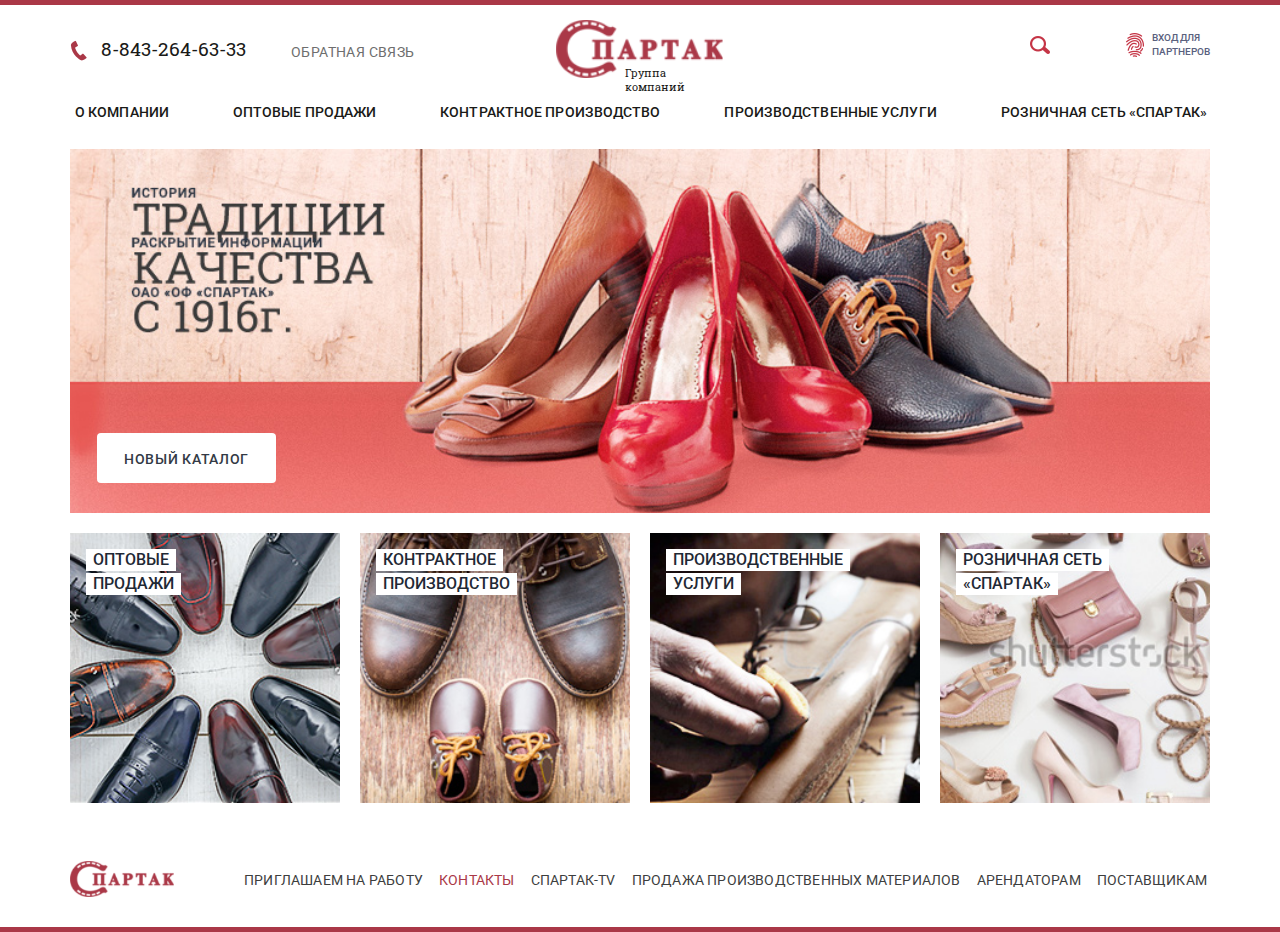
<file: index.html>
<!doctype html>
<html lang="ru">
<head>
    <meta charset="utf-8" />
    <meta name="viewport" content="width=device-width, initial-scale=1.0">
    <title>Спартак</title>

    <link rel="stylesheet" href="css/clear.css" />
    <link rel="stylesheet" href="css/style.css" />
</head>
<body>

<div id="wrapper">

    <!-- Header -->
    <header>
        <div class="center">

            <a href="#" class="logo">Группа компаний</a>

            <div class="phone">8-843-264-63-33</div>
            <button class="feedbackBtn">Обратная связь</button>
            <button class="loginPartnerBtn">Вход для<br />партнеров</button>
            <div class="searchBlock"><button class="searchBtn"></button></div>

            <!-- Main Menu -->
            <nav class="mainMenu">
                <div class="hamburger hamburger--3dx">
                    <div class="hamburger-box">
                        <div class="hamburger-inner"></div>
                    </div>
                </div>
                <ul>
                    <li><a href="#">О компании</a>
                        <ul>
                            <li><a href="#">Общая информация</a></li>
                            <li><a href="#">История</a></li>
                            <li><a href="#">Раскрытие информации</a></li>
                            <li><a href="#">ОАО «ОФ «Спартак»</a></li>
                        </ul>
                    </li>
                    <li><a href="#">Оптовые продажи</a></li>
                    <li><a href="#">Контрактное производство</a></li>
                    <li><a href="#">Производственные услуги</a></li>
                    <li><a href="#">Розничная сеть «Спартак»</a></li>
                </ul>
            </nav>
            <!-- / Main Menu -->

        </div>
    </header>
    <!-- / Header -->

    <!-- Main Image -->
    <section class="mainImage">
        <div class="center">
            <img src="images/main-img.jpg" alt="" />
            <a href="#" class="toCatalog">Новый каталог</a>
        </div>
    </section>
    <!-- / Main Image -->

    <!-- Block Menu -->
    <section class="blockMenu">
        <div class="center">
            <div class="blockMenuItems">
                <a href="#" class="item"><img src="images/menu/menu-1.jpg" alt="" /><p><span>Оптовые</span><br /><span>продажи</span></p></a>
                <a href="#" class="item"><img src="images/menu/menu-2.jpg" alt="" /><p><span>Контрактное</span><br /><span>производство</span></p></a>
                <a href="#" class="item"><img src="images/menu/menu-3.jpg" alt="" /><p><span>Производственные</span><br /><span>услуги</span></p></a>
                <a href="#" class="item"><img src="images/menu/menu-4.jpg" alt="" /><p><span>Розничная сеть</span><br /><span>«Спартак»</span></p></a>
            </div>
        </div>
    </section>
    <!-- / Block Menu -->

    <div class="clear"></div>
    <div class="empty"></div>
</div>

<!-- Footer -->
<footer>
    <div class="center">
        <a href="#" class="logo"></a>

        <!-- Footer Menu -->
        <nav class="footerMenu">
            <ul>
                <li><a href="#">Приглашаем на работу</a></li>
                <li class="active"><a href="#">Контакты</a></li>
                <li><a href="#">Спартак-tv</a></li>
                <li><a href="#">Продажа производственных материалов</a></li>
                <li><a href="#">Арендаторам</a></li>
                <li><a href="#">Поставщикам</a></li>
            </ul>
        </nav>
        <!-- / Footer Menu -->
    </div>
</footer>
<!-- / Footer -->

<script src="js/jquery-3.1.1.min.js"></script>
<script src="js/tools.js"></script>

<link href="https://fonts.googleapis.com/css?family=Roboto+Slab|Roboto:400,500&amp;subset=cyrillic-ext" rel="stylesheet">

</body>
</html>
</file>
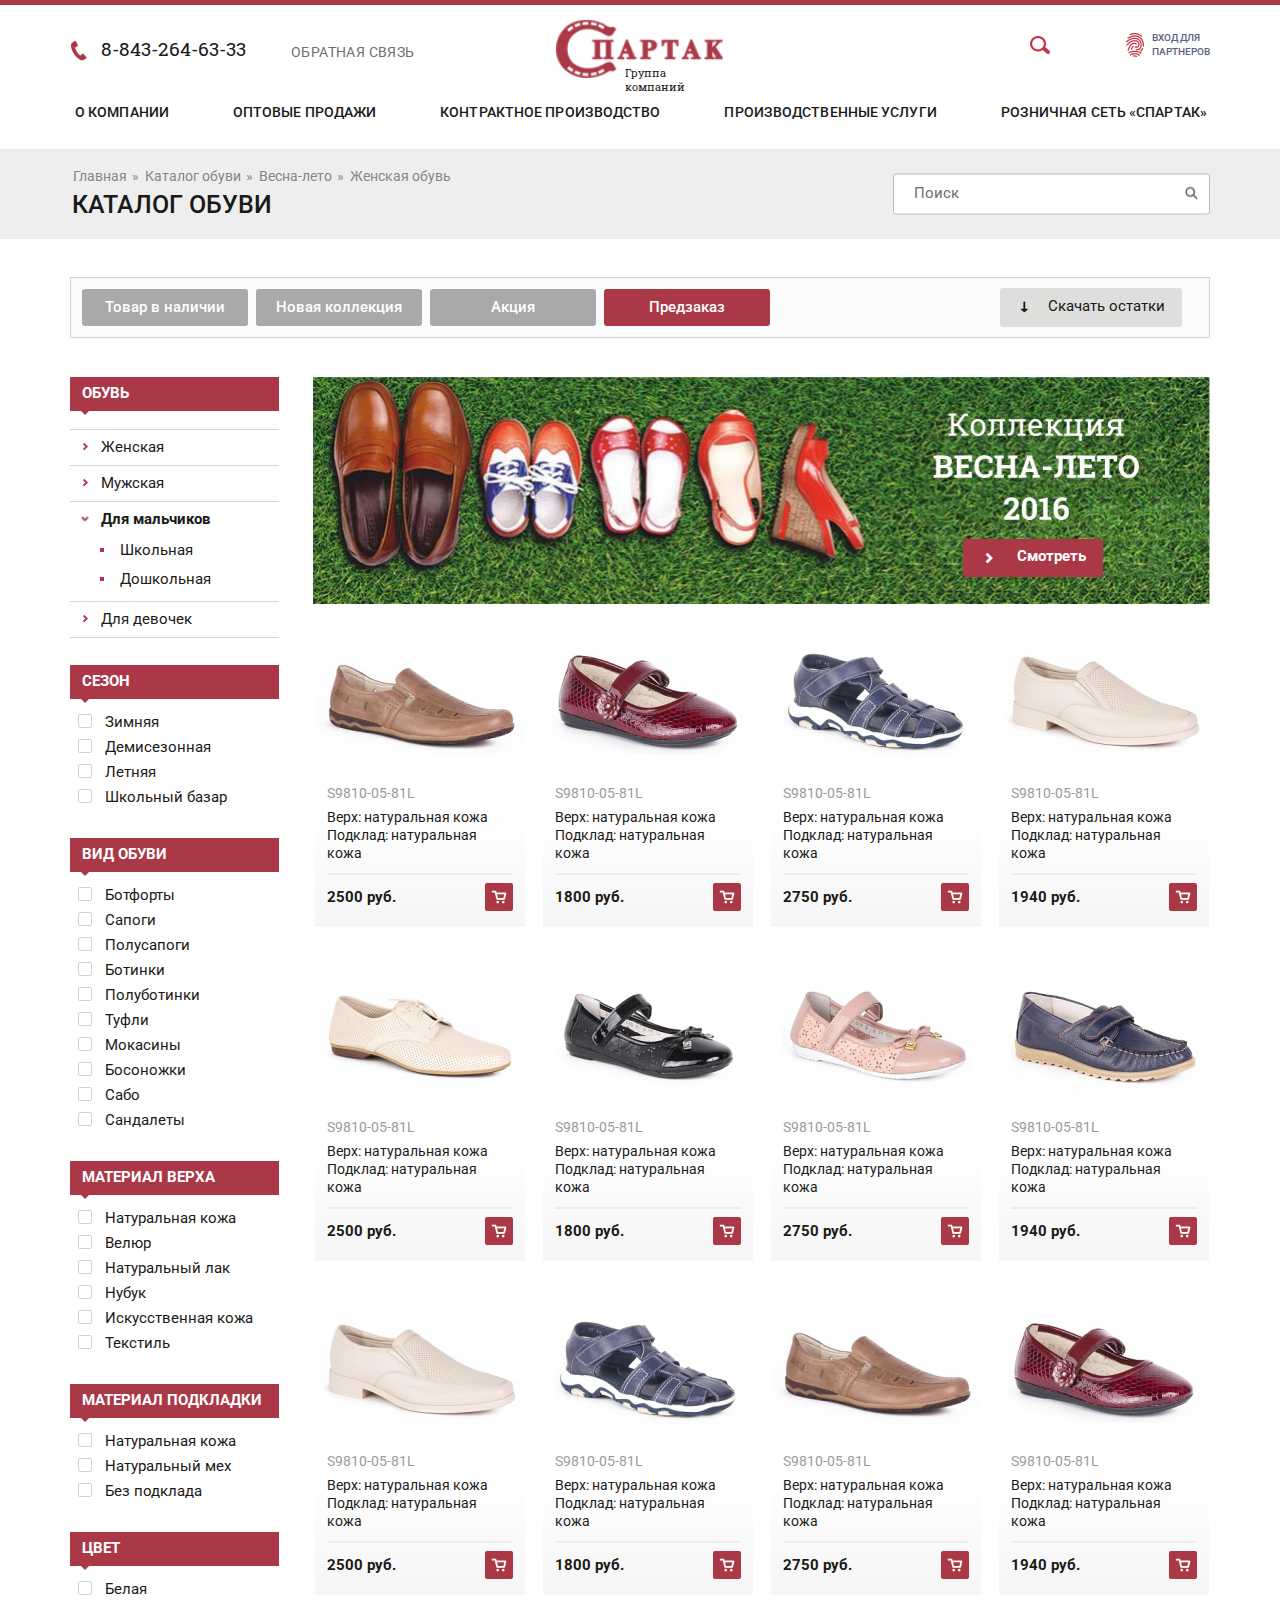
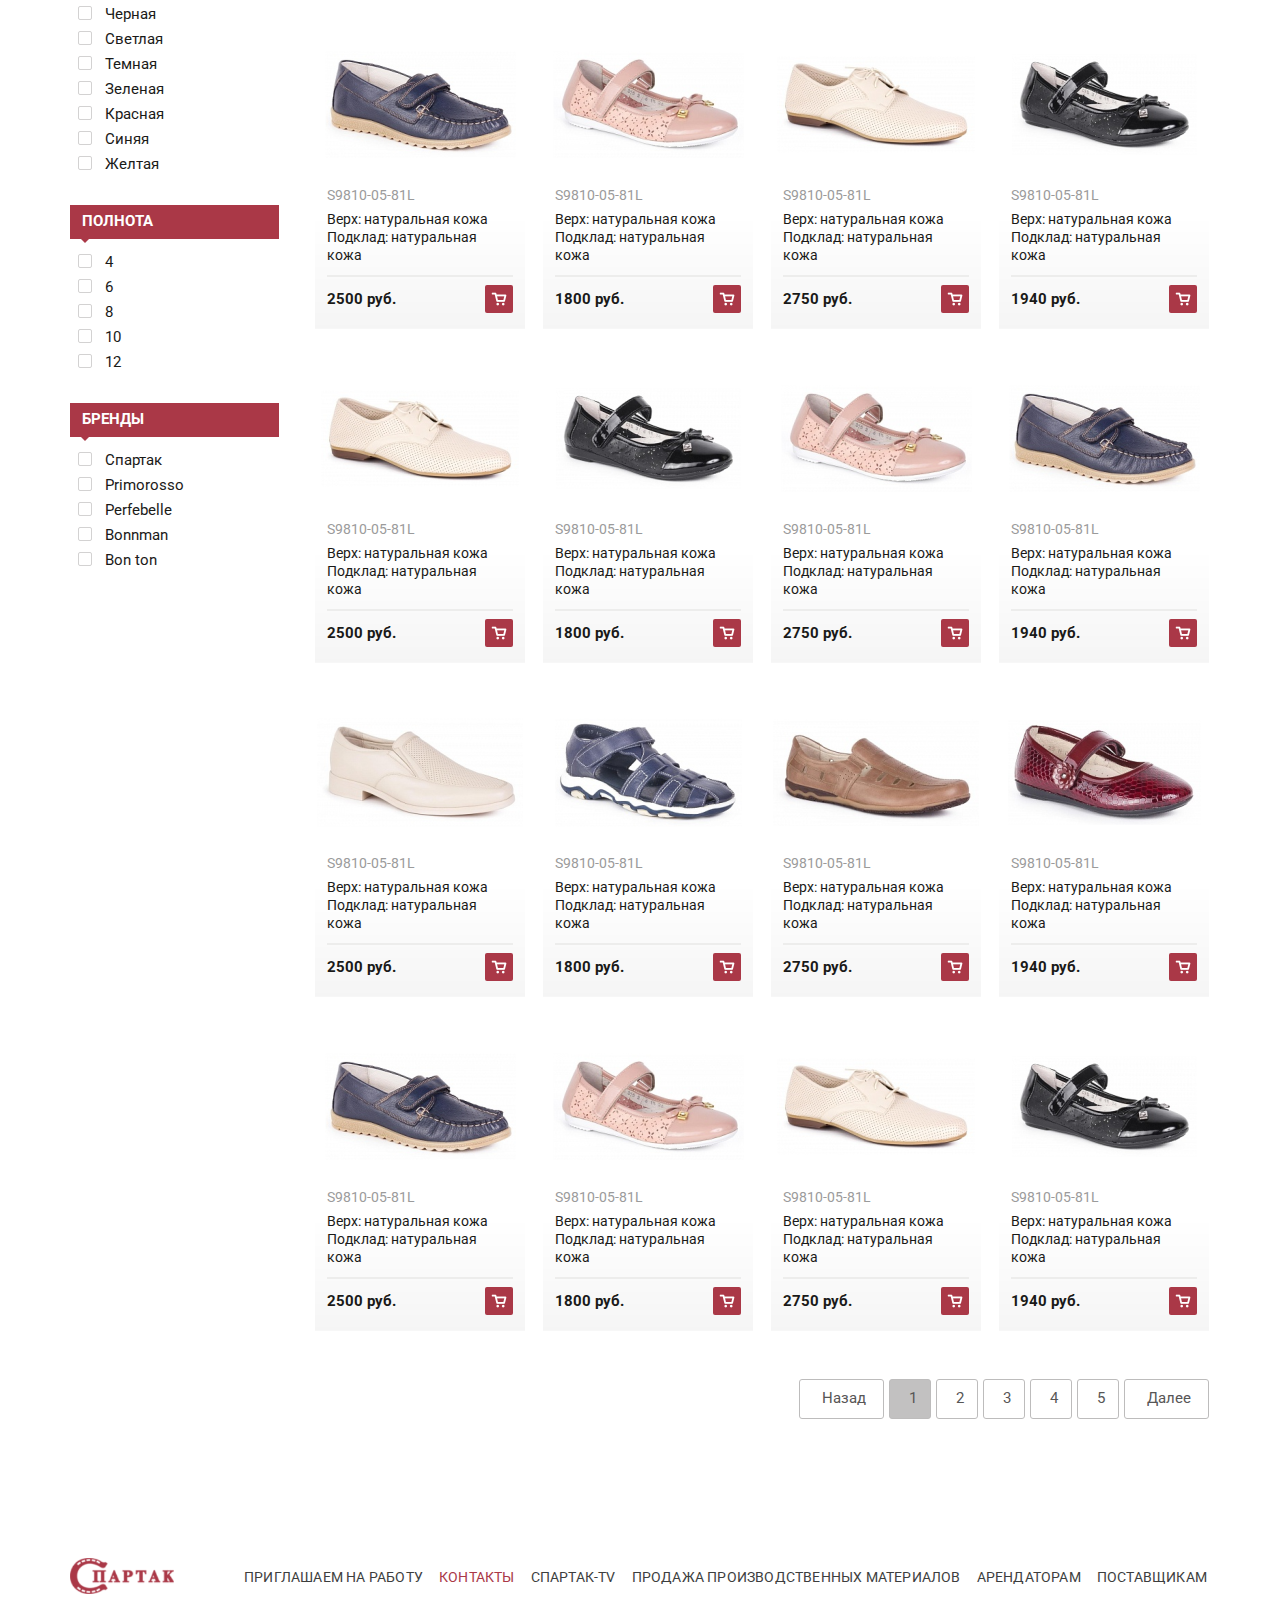
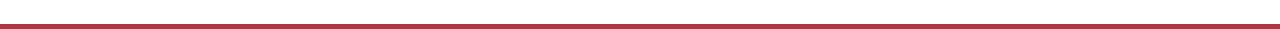
<file: spartak-site-1.html>
<!doctype html>
<html lang="ru" data-ng-app="mainApp">
<head>
    <meta charset="utf-8" />
    <meta name="viewport" content="width=device-width, initial-scale=1.0">
    <title>Спартак</title>

    <link rel="stylesheet" href="css/clear.css" />
    <link rel="stylesheet" href="css/style.css" />
</head>
<body data-ng-controller="MainController">

<div id="wrapper">

    <!-- Header -->
    <header>
        <div class="center">

            <a href="#" class="logo">Группа компаний</a>

            <div class="phone">8-843-264-63-33</div>
            <button class="feedbackBtn">Обратная связь</button>
            <button class="loginPartnerBtn">Вход для<br />партнеров</button>
            <div class="searchBlock"><button class="searchBtn"></button></div>

            <!-- Main Menu -->
            <nav class="mainMenu">
                <div class="hamburger hamburger--3dx">
                    <div class="hamburger-box">
                        <div class="hamburger-inner"></div>
                    </div>
                </div>
                <ul>
                    <li><a href="#">О компании</a>
                        <ul>
                            <li><a href="#">Общая информация</a></li>
                            <li><a href="#">История</a></li>
                            <li><a href="#">Раскрытие информации</a></li>
                            <li><a href="#">ОАО «ОФ «Спартак»</a></li>
                        </ul>
                    </li>
                    <li><a href="#">Оптовые продажи</a></li>
                    <li><a href="#">Контрактное производство</a></li>
                    <li><a href="#">Производственные услуги</a></li>
                    <li><a href="#">Розничная сеть «Спартак»</a></li>
                </ul>
            </nav>
            <!-- / Main Menu -->

        </div>
    </header>
    <!-- / Header -->

    <!-- Title -->
    <section class="title">
        <div class="center">

            <!-- Breadcrumbs -->
            <nav class="breadcrumbs">
                <ul>
                    <li><a href="#">Главная</a></li>
                    <li><a href="#">Каталог обуви</a></li>
                    <li><a href="#">Весна-лето</a></li>
                    <li><a href="#">Женская обувь</a></li>
                </ul>
            </nav>
            <!-- / Breadcrumbs -->

            <h1>КАТАЛОГ ОБУВИ</h1>

            <!-- Search Block -->
            <div class="searchBlock">
                <form>
                    <input type="text" name="search" placeholder="Поиск" />
                    <button type="submit" class="searchBtn"></button>
                </form>
            </div>
            <!-- / Search Block -->

        </div>
    </section>
    <!-- / Title -->

    <!-- Content -->
    <section class="content">
        <div class="center">

            <!-- Top Block -->
            <div class="topBlock">

                <!-- Sort Catalog -->
                <div class="sortCatalogBlock">
                    <a href="#" class="sortCatalogBtn">Товар в наличии</a>
                    <a href="#" class="sortCatalogBtn">Новая коллекция</a>
                    <a href="#" class="sortCatalogBtn">Акция</a>
                    <a href="#" class="sortCatalogBtn active">Предзаказ</a>
                </div>
                <!-- / Sort Catalog -->

                <!-- Download Remnants -->
                <a href="#" class="remnantsBtn">Скачать остатки</a>
                <!-- / Download Remnants -->

            </div>
            <!-- / Top Block -->

            <!-- Left Column -->
            <div class="leftColumn">

                <a href="#" class="filterOpenBtn open">Фильтр товаров</a>

                <!-- Filter -->
                <div class="filter open">

                    <!-- Filter Block -->
                    <div class="filterBlock">
                        <!-- Filter Title -->
                        <div class="filterTitle">ОБУВЬ</div>
                        <!-- / Filter Title -->

                        <!-- Filter Content -->
                        <div class="filterContent">
                            <!-- Category -->
                            <nav class="category">
                                <ul>
                                    <li><a href="#">Женская</a></li>
                                    <li><a href="#">Мужская</a></li>
                                    <li class="open"><a href="#">Для мальчиков</a>
                                        <ul>
                                            <li><a href="#">Школьная</a></li>
                                            <li><a href="#">Дошкольная</a></li>
                                        </ul>
                                    </li>
                                    <li><a href="#">Для девочек</a></li>
                                </ul>
                            </nav>
                            <!-- / Category -->
                        </div>
                        <!-- / Filter Content -->
                    </div>
                    <!-- / Filter Block -->

                    <!-- Filter Block -->
                    <div class="filterBlock">
                        <!-- Filter Title -->
                        <div class="filterTitle">Сезон</div>
                        <!-- / Filter Title -->

                        <!-- Filter Content -->
                        <div class="filterContent">
                            <!-- Filter Checkboxes -->
                            <div class="checkboxes">
                                <label><input type="checkbox" ng-checkbox ng-model="check1"/> Зимняя<span class="tooltip">Найдено 286 товаров</span></label><br />
                                <label><input type="checkbox" ng-checkbox ng-model="check2"/> Демисезонная<span class="tooltip">Найдено 286 товаров</span></label><br />
                                <label><input type="checkbox" ng-checkbox ng-model="check3"/> Летняя<span class="tooltip">Найдено 286 товаров</span></label></label><br />
                                <label><input type="checkbox" ng-checkbox ng-model="check4"/> Школьный базар<span class="tooltip">Найдено 286 товаров</span></label></label>
                            </div>
                            <!-- / Filter Checkboxes -->
                        </div>
                        <!-- / Filter Content -->
                    </div>
                    <!-- / Filter Block -->

                    <!-- Filter Block -->
                    <div class="filterBlock">
                        <!-- Filter Title -->
                        <div class="filterTitle">ВИД ОБУВИ</div>
                        <!-- / Filter Title -->

                        <!-- Filter Content -->
                        <div class="filterContent">
                            <!-- Filter Checkboxes -->
                            <div class="checkboxes">
                                <label><input type="checkbox" ng-checkbox ng-model="check5"/> Ботфорты<span class="tooltip">Найдено 286 товаров</span></label><br />
                                <label><input type="checkbox" ng-checkbox ng-model="check6"/> Сапоги<span class="tooltip">Найдено 286 товаров</span></label><br />
                                <label><input type="checkbox" ng-checkbox ng-model="check7"/> Полусапоги<span class="tooltip">Найдено 286 товаров</span></label></label><br />
                                <label><input type="checkbox" ng-checkbox ng-model="check8"/> Ботинки<span class="tooltip">Найдено 286 товаров</span></label></label><br />
                                <label><input type="checkbox" ng-checkbox ng-model="check9"/> Полуботинки<span class="tooltip">Найдено 286 товаров</span></label><br />
                                <label><input type="checkbox" ng-checkbox ng-model="check10"/> Туфли<span class="tooltip">Найдено 286 товаров</span></label></label><br />
                                <label><input type="checkbox" ng-checkbox ng-model="check11"/> Мокасины<span class="tooltip">Найдено 286 товаров</span></label></label><br />
                                <label><input type="checkbox" ng-checkbox ng-model="check12"/> Босоножки<span class="tooltip">Найдено 286 товаров</span></label><br />
                                <label><input type="checkbox" ng-checkbox ng-model="check13"/> Сабо<span class="tooltip">Найдено 286 товаров</span></label></label><br />
                                <label><input type="checkbox" ng-checkbox ng-model="check14"/> Сандалеты<span class="tooltip">Найдено 286 товаров</span></label></label>
                            </div>
                            <!-- / Filter Checkboxes -->
                        </div>
                        <!-- / Filter Content -->
                    </div>
                    <!-- / Filter Block -->

                    <!-- Filter Block -->
                    <div class="filterBlock">
                        <!-- Filter Title -->
                        <div class="filterTitle">МАТЕРИАЛ ВЕРХА</div>
                        <!-- / Filter Title -->

                        <!-- Filter Content -->
                        <div class="filterContent">
                            <!-- Filter Checkboxes -->
                            <div class="checkboxes">
                                <label><input type="checkbox" ng-checkbox ng-model="check15"/> Натуральная кожа<span class="tooltip">Найдено 286 товаров</span></label><br />
                                <label><input type="checkbox" ng-checkbox ng-model="check16"/> Велюр<span class="tooltip">Найдено 286 товаров</span></label><br />
                                <label><input type="checkbox" ng-checkbox ng-model="check17"/> Натуральный лак<span class="tooltip">Найдено 286 товаров</span></label></label><br />
                                <label><input type="checkbox" ng-checkbox ng-model="check18"/> Нубук<span class="tooltip">Найдено 286 товаров</span></label></label>
                                <label><input type="checkbox" ng-checkbox ng-model="check19"/> Искусственная кожа<span class="tooltip">Найдено 286 товаров</span></label><br />
                                <label><input type="checkbox" ng-checkbox ng-model="check20"/> Текстиль<span class="tooltip">Найдено 286 товаров</span></label></label>
                            </div>
                            <!-- / Filter Checkboxes -->
                        </div>
                        <!-- / Filter Content -->
                    </div>
                    <!-- / Filter Block -->

                    <!-- Filter Block -->
                    <div class="filterBlock">
                        <!-- Filter Title -->
                        <div class="filterTitle">МАТЕРИАЛ ПОДКЛАДКИ</div>
                        <!-- / Filter Title -->

                        <!-- Filter Content -->
                        <div class="filterContent">
                            <!-- Filter Checkboxes -->
                            <div class="checkboxes">
                                <label><input type="checkbox" ng-checkbox ng-model="check21"/> Натуральная кожа<span class="tooltip">Найдено 286 товаров</span></label><br />
                                <label><input type="checkbox" ng-checkbox ng-model="check22"/> Натуральный мех<span class="tooltip">Найдено 286 товаров</span></label><br />
                                <label><input type="checkbox" ng-checkbox ng-model="check23"/> Без подклада<span class="tooltip">Найдено 286 товаров</span></label></label>
                            </div>
                            <!-- / Filter Checkboxes -->
                        </div>
                        <!-- / Filter Content -->
                    </div>
                    <!-- / Filter Block -->

                    <!-- Filter Block -->
                    <div class="filterBlock">
                        <!-- Filter Title -->
                        <div class="filterTitle">ЦВЕТ</div>
                        <!-- / Filter Title -->

                        <!-- Filter Content -->
                        <div class="filterContent">
                            <!-- Filter Checkboxes -->
                            <div class="checkboxes">
                                <label><input type="checkbox" ng-checkbox ng-model="check24"/> Белая<span class="tooltip">Найдено 286 товаров</span></label><br />
                                <label><input type="checkbox" ng-checkbox ng-model="check25"/> Черная<span class="tooltip">Найдено 286 товаров</span></label><br />
                                <label><input type="checkbox" ng-checkbox ng-model="check26"/> Светлая<span class="tooltip">Найдено 286 товаров</span></label></label><br />
                                <label><input type="checkbox" ng-checkbox ng-model="check27"/> Темная<span class="tooltip">Найдено 286 товаров</span></label></label><br />
                                <label><input type="checkbox" ng-checkbox ng-model="check28"/> Зеленая<span class="tooltip">Найдено 286 товаров</span></label><br />
                                <label><input type="checkbox" ng-checkbox ng-model="check29"/> Красная<span class="tooltip">Найдено 286 товаров</span></label></label><br />
                                <label><input type="checkbox" ng-checkbox ng-model="check30"/> Синяя<span class="tooltip">Найдено 286 товаров</span></label></label><br />
                                <label><input type="checkbox" ng-checkbox ng-model="check31"/> Желтая<span class="tooltip">Найдено 286 товаров</span></label>
                            </div>
                            <!-- / Filter Checkboxes -->
                        </div>
                        <!-- / Filter Content -->
                    </div>
                    <!-- / Filter Block -->

                    <!-- Filter Block -->
                    <div class="filterBlock">
                        <!-- Filter Title -->
                        <div class="filterTitle">ПОЛНОТА</div>
                        <!-- / Filter Title -->

                        <!-- Filter Content -->
                        <div class="filterContent">
                            <!-- Filter Checkboxes -->
                            <div class="checkboxes">
                                <label><input type="checkbox" ng-checkbox ng-model="check32"/> 4<span class="tooltip">Найдено 286 товаров</span></label><br />
                                <label><input type="checkbox" ng-checkbox ng-model="check33"/> 6<span class="tooltip">Найдено 286 товаров</span></label><br />
                                <label><input type="checkbox" ng-checkbox ng-model="check34"/> 8<span class="tooltip">Найдено 286 товаров</span></label></label><br />
                                <label><input type="checkbox" ng-checkbox ng-model="check35"/> 10<span class="tooltip">Найдено 286 товаров</span></label></label><br />
                                <label><input type="checkbox" ng-checkbox ng-model="check36"/> 12<span class="tooltip">Найдено 286 товаров</span></label>
                            </div>
                            <!-- / Filter Checkboxes -->
                        </div>
                        <!-- / Filter Content -->
                    </div>
                    <!-- / Filter Block -->

                    <!-- Filter Block -->
                    <div class="filterBlock">
                        <!-- Filter Title -->
                        <div class="filterTitle">БРЕНДЫ</div>
                        <!-- / Filter Title -->

                        <!-- Filter Content -->
                        <div class="filterContent">
                            <!-- Filter Checkboxes -->
                            <div class="checkboxes">
                                <label><input type="checkbox" ng-checkbox ng-model="check37"/> Спартак<span class="tooltip">Найдено 286 товаров</span></label><br />
                                <label><input type="checkbox" ng-checkbox ng-model="check38"/> Primorosso<span class="tooltip">Найдено 286 товаров</span></label><br />
                                <label><input type="checkbox" ng-checkbox ng-model="check39"/> Perfebelle<span class="tooltip">Найдено 286 товаров</span></label></label><br />
                                <label><input type="checkbox" ng-checkbox ng-model="check40"/> Bonnman<span class="tooltip">Найдено 286 товаров</span></label></label><br />
                                <label><input type="checkbox" ng-checkbox ng-model="check41"/> Bon ton<span class="tooltip">Найдено 286 товаров</span></label>
                            </div>
                            <!-- / Filter Checkboxes -->
                        </div>
                        <!-- / Filter Content -->
                    </div>
                    <!-- / Filter Block -->

                </div>
                <!-- / Filter -->


            </div>
            <!-- / Left Column -->

            <!-- Right Column -->
            <div class="rightColumn">

                <!-- Catalog Slider -->
                <div class="catalogSlider">
                    <div class="item">
                        <img src="images/slide-1.jpg" alt="" />
                        <a href="#" class="toCatalogBtn">Смотреть</a>
                    </div>
                </div>
                <!-- / Catalog Slider -->

                <!-- Catalog -->
                <div class="catalog">

                    <a href="#" class="item">
                        <div class="productDescription">
                            <div class="image">
                                <img src="images/products/product-1.png" alt="" />
                            </div>
                            <p class="sku">S9810-05-81L</p>
                            <p>Верх: натуральная кожа</p>
                            <p>Подклад: натуральная кожа</p>
                            <div class="buy">
                                <span class="price">2500 руб.</span>
                                <button class="toCartBtn"></button>
                            </div>
                            <button class="quickViewBtn">Быстрый просмотр</button>
                        </div>
                    </a>

                    <a href="#" class="item">
                        <div class="productDescription">
                            <div class="image">
                                <img src="images/products/product-2.png" alt="" />
                            </div>
                            <p class="sku">S9810-05-81L</p>
                            <p>Верх: натуральная кожа</p>
                            <p>Подклад: натуральная кожа</p>
                            <div class="buy">
                                <span class="price">1800 руб.</span>
                                <button class="toCartBtn"></button>
                            </div>
                            <button class="quickViewBtn">Быстрый просмотр</button>
                        </div>
                    </a>

                    <a href="#" class="item">
                        <div class="productDescription">
                            <div class="image">
                                <img src="images/products/product-3.png" alt="" />
                            </div>
                            <p class="sku">S9810-05-81L</p>
                            <p>Верх: натуральная кожа</p>
                            <p>Подклад: натуральная кожа</p>
                            <div class="buy">
                                <span class="price">2750 руб.</span>
                                <button class="toCartBtn"></button>
                            </div>
                            <button class="quickViewBtn">Быстрый просмотр</button>
                        </div>
                    </a>

                    <a href="#" class="item">
                        <div class="productDescription">
                            <div class="image">
                                <img src="images/products/product-4.png" alt="" />
                            </div>
                            <p class="sku">S9810-05-81L</p>
                            <p>Верх: натуральная кожа</p>
                            <p>Подклад: натуральная кожа</p>
                            <div class="buy">
                                <span class="price">1940 руб.</span>
                                <button class="toCartBtn"></button>
                            </div>
                            <button class="quickViewBtn">Быстрый просмотр</button>
                        </div>
                    </a>

                    <a href="#" class="item">
                        <div class="productDescription">
                            <div class="image">
                                <img src="images/products/product-5.png" alt="" />
                            </div>
                            <p class="sku">S9810-05-81L</p>
                            <p>Верх: натуральная кожа</p>
                            <p>Подклад: натуральная кожа</p>
                            <div class="buy">
                                <span class="price">2500 руб.</span>
                                <button class="toCartBtn"></button>
                            </div>
                            <button class="quickViewBtn">Быстрый просмотр</button>
                        </div>
                    </a>

                    <a href="#" class="item">
                        <div class="productDescription">
                            <div class="image">
                                <img src="images/products/product-6.png" alt="" />
                            </div>
                            <p class="sku">S9810-05-81L</p>
                            <p>Верх: натуральная кожа</p>
                            <p>Подклад: натуральная кожа</p>
                            <div class="buy">
                                <span class="price">1800 руб.</span>
                                <button class="toCartBtn"></button>
                            </div>
                            <button class="quickViewBtn">Быстрый просмотр</button>
                        </div>
                    </a>

                    <a href="#" class="item">
                        <div class="productDescription">
                            <div class="image">
                                <img src="images/products/product-7.png" alt="" />
                            </div>
                            <p class="sku">S9810-05-81L</p>
                            <p>Верх: натуральная кожа</p>
                            <p>Подклад: натуральная кожа</p>
                            <div class="buy">
                                <span class="price">2750 руб.</span>
                                <button class="toCartBtn"></button>
                            </div>
                            <button class="quickViewBtn">Быстрый просмотр</button>
                        </div>
                    </a>

                    <a href="#" class="item">
                        <div class="productDescription">
                            <div class="image">
                                <img src="images/products/product-8.png" alt="" />
                            </div>
                            <p class="sku">S9810-05-81L</p>
                            <p>Верх: натуральная кожа</p>
                            <p>Подклад: натуральная кожа</p>
                            <div class="buy">
                                <span class="price">1940 руб.</span>
                                <button class="toCartBtn"></button>
                            </div>
                            <button class="quickViewBtn">Быстрый просмотр</button>
                        </div>
                    </a>

                    <a href="#" class="item">
                        <div class="productDescription">
                            <div class="image">
                                <img src="images/products/product-4.png" alt="" />
                            </div>
                            <p class="sku">S9810-05-81L</p>
                            <p>Верх: натуральная кожа</p>
                            <p>Подклад: натуральная кожа</p>
                            <div class="buy">
                                <span class="price">2500 руб.</span>
                                <button class="toCartBtn"></button>
                            </div>
                            <button class="quickViewBtn">Быстрый просмотр</button>
                        </div>
                    </a>

                    <a href="#" class="item">
                        <div class="productDescription">
                            <div class="image">
                                <img src="images/products/product-3.png" alt="" />
                            </div>
                            <p class="sku">S9810-05-81L</p>
                            <p>Верх: натуральная кожа</p>
                            <p>Подклад: натуральная кожа</p>
                            <div class="buy">
                                <span class="price">1800 руб.</span>
                                <button class="toCartBtn"></button>
                            </div>
                            <button class="quickViewBtn">Быстрый просмотр</button>
                        </div>
                    </a>

                    <a href="#" class="item">
                        <div class="productDescription">
                            <div class="image">
                                <img src="images/products/product-1.png" alt="" />
                            </div>
                            <p class="sku">S9810-05-81L</p>
                            <p>Верх: натуральная кожа</p>
                            <p>Подклад: натуральная кожа</p>
                            <div class="buy">
                                <span class="price">2750 руб.</span>
                                <button class="toCartBtn"></button>
                            </div>
                            <button class="quickViewBtn">Быстрый просмотр</button>
                        </div>
                    </a>

                    <a href="#" class="item">
                        <div class="productDescription">
                            <div class="image">
                                <img src="images/products/product-2.png" alt="" />
                            </div>
                            <p class="sku">S9810-05-81L</p>
                            <p>Верх: натуральная кожа</p>
                            <p>Подклад: натуральная кожа</p>
                            <div class="buy">
                                <span class="price">1940 руб.</span>
                                <button class="toCartBtn"></button>
                            </div>
                            <button class="quickViewBtn">Быстрый просмотр</button>
                        </div>
                    </a>

                    <a href="#" class="item">
                        <div class="productDescription">
                            <div class="image">
                                <img src="images/products/product-8.png" alt="" />
                            </div>
                            <p class="sku">S9810-05-81L</p>
                            <p>Верх: натуральная кожа</p>
                            <p>Подклад: натуральная кожа</p>
                            <div class="buy">
                                <span class="price">2500 руб.</span>
                                <button class="toCartBtn"></button>
                            </div>
                            <button class="quickViewBtn">Быстрый просмотр</button>
                        </div>
                    </a>

                    <a href="#" class="item">
                        <div class="productDescription">
                            <div class="image">
                                <img src="images/products/product-7.png" alt="" />
                            </div>
                            <p class="sku">S9810-05-81L</p>
                            <p>Верх: натуральная кожа</p>
                            <p>Подклад: натуральная кожа</p>
                            <div class="buy">
                                <span class="price">1800 руб.</span>
                                <button class="toCartBtn"></button>
                            </div>
                            <button class="quickViewBtn">Быстрый просмотр</button>
                        </div>
                    </a>

                    <a href="#" class="item">
                        <div class="productDescription">
                            <div class="image">
                                <img src="images/products/product-5.png" alt="" />
                            </div>
                            <p class="sku">S9810-05-81L</p>
                            <p>Верх: натуральная кожа</p>
                            <p>Подклад: натуральная кожа</p>
                            <div class="buy">
                                <span class="price">2750 руб.</span>
                                <button class="toCartBtn"></button>
                            </div>
                            <button class="quickViewBtn">Быстрый просмотр</button>
                        </div>
                    </a>

                    <a href="#" class="item">
                        <div class="productDescription">
                            <div class="image">
                                <img src="images/products/product-6.png" alt="" />
                            </div>
                            <p class="sku">S9810-05-81L</p>
                            <p>Верх: натуральная кожа</p>
                            <p>Подклад: натуральная кожа</p>
                            <div class="buy">
                                <span class="price">1940 руб.</span>
                                <button class="toCartBtn"></button>
                            </div>
                            <button class="quickViewBtn">Быстрый просмотр</button>
                        </div>
                    </a>

                    <a href="#" class="item">
                        <div class="productDescription">
                            <div class="image">
                                <img src="images/products/product-5.png" alt="" />
                            </div>
                            <p class="sku">S9810-05-81L</p>
                            <p>Верх: натуральная кожа</p>
                            <p>Подклад: натуральная кожа</p>
                            <div class="buy">
                                <span class="price">2500 руб.</span>
                                <button class="toCartBtn"></button>
                            </div>
                            <button class="quickViewBtn">Быстрый просмотр</button>
                        </div>
                    </a>

                    <a href="#" class="item">
                        <div class="productDescription">
                            <div class="image">
                                <img src="images/products/product-6.png" alt="" />
                            </div>
                            <p class="sku">S9810-05-81L</p>
                            <p>Верх: натуральная кожа</p>
                            <p>Подклад: натуральная кожа</p>
                            <div class="buy">
                                <span class="price">1800 руб.</span>
                                <button class="toCartBtn"></button>
                            </div>
                            <button class="quickViewBtn">Быстрый просмотр</button>
                        </div>
                    </a>

                    <a href="#" class="item">
                        <div class="productDescription">
                            <div class="image">
                                <img src="images/products/product-7.png" alt="" />
                            </div>
                            <p class="sku">S9810-05-81L</p>
                            <p>Верх: натуральная кожа</p>
                            <p>Подклад: натуральная кожа</p>
                            <div class="buy">
                                <span class="price">2750 руб.</span>
                                <button class="toCartBtn"></button>
                            </div>
                            <button class="quickViewBtn">Быстрый просмотр</button>
                        </div>
                    </a>

                    <a href="#" class="item">
                        <div class="productDescription">
                            <div class="image">
                                <img src="images/products/product-8.png" alt="" />
                            </div>
                            <p class="sku">S9810-05-81L</p>
                            <p>Верх: натуральная кожа</p>
                            <p>Подклад: натуральная кожа</p>
                            <div class="buy">
                                <span class="price">1940 руб.</span>
                                <button class="toCartBtn"></button>
                            </div>
                            <button class="quickViewBtn">Быстрый просмотр</button>
                        </div>
                    </a>

                    <a href="#" class="item">
                        <div class="productDescription">
                            <div class="image">
                                <img src="images/products/product-4.png" alt="" />
                            </div>
                            <p class="sku">S9810-05-81L</p>
                            <p>Верх: натуральная кожа</p>
                            <p>Подклад: натуральная кожа</p>
                            <div class="buy">
                                <span class="price">2500 руб.</span>
                                <button class="toCartBtn"></button>
                            </div>
                            <button class="quickViewBtn">Быстрый просмотр</button>
                        </div>
                    </a>

                    <a href="#" class="item">
                        <div class="productDescription">
                            <div class="image">
                                <img src="images/products/product-3.png" alt="" />
                            </div>
                            <p class="sku">S9810-05-81L</p>
                            <p>Верх: натуральная кожа</p>
                            <p>Подклад: натуральная кожа</p>
                            <div class="buy">
                                <span class="price">1800 руб.</span>
                                <button class="toCartBtn"></button>
                            </div>
                            <button class="quickViewBtn">Быстрый просмотр</button>
                        </div>
                    </a>

                    <a href="#" class="item">
                        <div class="productDescription">
                            <div class="image">
                                <img src="images/products/product-1.png" alt="" />
                            </div>
                            <p class="sku">S9810-05-81L</p>
                            <p>Верх: натуральная кожа</p>
                            <p>Подклад: натуральная кожа</p>
                            <div class="buy">
                                <span class="price">2750 руб.</span>
                                <button class="toCartBtn"></button>
                            </div>
                            <button class="quickViewBtn">Быстрый просмотр</button>
                        </div>
                    </a>

                    <a href="#" class="item">
                        <div class="productDescription">
                            <div class="image">
                                <img src="images/products/product-2.png" alt="" />
                            </div>
                            <p class="sku">S9810-05-81L</p>
                            <p>Верх: натуральная кожа</p>
                            <p>Подклад: натуральная кожа</p>
                            <div class="buy">
                                <span class="price">1940 руб.</span>
                                <button class="toCartBtn"></button>
                            </div>
                            <button class="quickViewBtn">Быстрый просмотр</button>
                        </div>
                    </a>

                    <a href="#" class="item">
                        <div class="productDescription">
                            <div class="image">
                                <img src="images/products/product-8.png" alt="" />
                            </div>
                            <p class="sku">S9810-05-81L</p>
                            <p>Верх: натуральная кожа</p>
                            <p>Подклад: натуральная кожа</p>
                            <div class="buy">
                                <span class="price">2500 руб.</span>
                                <button class="toCartBtn"></button>
                            </div>
                            <button class="quickViewBtn">Быстрый просмотр</button>
                        </div>
                    </a>

                    <a href="#" class="item">
                        <div class="productDescription">
                            <div class="image">
                                <img src="images/products/product-7.png" alt="" />
                            </div>
                            <p class="sku">S9810-05-81L</p>
                            <p>Верх: натуральная кожа</p>
                            <p>Подклад: натуральная кожа</p>
                            <div class="buy">
                                <span class="price">1800 руб.</span>
                                <button class="toCartBtn"></button>
                            </div>
                            <button class="quickViewBtn">Быстрый просмотр</button>
                        </div>
                    </a>

                    <a href="#" class="item">
                        <div class="productDescription">
                            <div class="image">
                                <img src="images/products/product-5.png" alt="" />
                            </div>
                            <p class="sku">S9810-05-81L</p>
                            <p>Верх: натуральная кожа</p>
                            <p>Подклад: натуральная кожа</p>
                            <div class="buy">
                                <span class="price">2750 руб.</span>
                                <button class="toCartBtn"></button>
                            </div>
                            <button class="quickViewBtn">Быстрый просмотр</button>
                        </div>
                    </a>

                    <a href="#" class="item">
                        <div class="productDescription">
                            <div class="image">
                                <img src="images/products/product-6.png" alt="" />
                            </div>
                            <p class="sku">S9810-05-81L</p>
                            <p>Верх: натуральная кожа</p>
                            <p>Подклад: натуральная кожа</p>
                            <div class="buy">
                                <span class="price">1940 руб.</span>
                                <button class="toCartBtn"></button>
                            </div>
                            <button class="quickViewBtn">Быстрый просмотр</button>
                        </div>
                    </a>

                </div>
                <!-- / Catalog -->

                <!-- Page Navigation -->
                <nav class="pageNavigation">
                    <ul>
                        <li><a href="#">Назад</a></li>
                        <li class="active"><a href="#">1</a></li>
                        <li><a href="#">2</a></li>
                        <li><a href="#">3</a></li>
                        <li><a href="#">4</a></li>
                        <li><a href="#">5</a></li>
                        <li><a href="#">Далее</a></li>
                    </ul>
                </nav>
                <!-- / Page Navigation -->

            </div>
            <!-- / Right Column -->

        </div>
    </section>
    <!-- / Content -->

    <div class="clear"></div>
    <div class="empty"></div>
</div>

<!-- Footer -->
<footer>
    <div class="center">
        <a href="#" class="logo"></a>

        <!-- Footer Menu -->
        <nav class="footerMenu">
            <ul>
                <li><a href="#">Приглашаем на работу</a></li>
                <li class="active"><a href="#">Контакты</a></li>
                <li><a href="#">Спартак-tv</a></li>
                <li><a href="#">Продажа производственных материалов</a></li>
                <li><a href="#">Арендаторам</a></li>
                <li><a href="#">Поставщикам</a></li>
            </ul>
        </nav>
        <!-- / Footer Menu -->
    </div>
</footer>
<!-- / Footer -->

<script src="js/jquery-3.1.1.min.js"></script>
<script src="js/angular.min.js"></script>
<script src="js/tools.js"></script>

<link href="https://fonts.googleapis.com/css?family=Roboto+Slab|Roboto:400,500,700&amp;subset=cyrillic-ext" rel="stylesheet">

</body>
</html>
</file>
<file: css/clear.css>
*{
    margin:0;
    padding:0;
}
html, body, div, span, applet, object, iframe, h1, h2, h3, h4, h5, h6, p, blockquote, pre, a, abbr, acronym, address, big, cite, code,
del, dfn, em, font, img, ins, kbd, q, s, samp, small, strike, strong, sub, sup, tt, var, dd, dl, dt, li, ol, ul, fieldset, form, label, legend, caption
table, caption, tbody, tfoot, thead, tr, th, td {
	margin: 0;
	padding: 0;
	border: 0;
	font-size: 100%;
	font-family: inherit;
}
table, tbody, tfoot, thead, tr, th, td {
	margin: 0;
	padding: 0;
	font-weight: normal;
	font-style: inherit;
	font-size: 100%;
	font-family: inherit;
	text-align: left;
	vertical-align: top;
}
a img, :link img, :visited img {
	border: 0;
}
table {
	border-collapse: collapse;
}
ol, ul {
	list-style: none;
}
q:before, q:after, blockquote:before, blockquote:after {
	content: "";
}

strong, b {
	font-weight: bold;
}
a{
    outline:0;
}
em, i {
	font-style: italic;
}
</file>
<file: css/style.css>
@charset "UTF-8";
* {
    max-height: 10000px;
    -webkit-text-size-adjust: none;
}

/* General styles */
html {
    width: 100%;
    height: 100%;
}
body {
    width: 100%;
    height: 100%;
    font: 400 15px/23px 'Roboto', sans-serif;
    color: #1a1a18;
    background: white;
}
section {
    width: 100%;
    float: left;
    position: relative;
}
:focus {
    outline: none;
}
#wrapper {
    width: 100%;
    min-height: 100%;
    position: relative;
}
.center {
    width: 1180px;
    /* max-width: 1180px; */
    margin: 0 auto;
    padding: 0 20px;
    position: relative;
    -webkit-box-sizing: border-box;
    -moz-box-sizing: border-box;
    box-sizing: border-box;
}
.clear {
    clear: both;
}
.empty {
    width: 100%;
    height: 122px;
}
a {
    color: #1a1a18;
}
a:hover {
    color: #aa3847;
}
h1 {
    font-size: 25px;
    font-weight: 500;
    line-height: 25px;
}
input[type=text] {
    -webkit-box-sizing: border-box;
    -moz-box-sizing: border-box;
    box-sizing: border-box;
    font-family: 'Roboto', sans-serif;
    font-weight: 400;
}
button {
    cursor: pointer;
    font-family: 'Roboto', sans-serif;
    font-weight: 400;
}

/* Header */
header {
    position: relative;
    width: 100%;
    height: 144px;
    border-top: 5px solid #aa3847;
}
header .logo {
    display: block;
    width: 170px;
    height: 58px;
    background: url('../images/logo.png') no-repeat 0 0;
    padding: 46px 0 0 69px;
    position: absolute;
    top: 15px;
    left: 50%;
    margin-left: -84px;
    -webkit-box-sizing: border-box;
    -moz-box-sizing: border-box;
    box-sizing: border-box;
    /* color: black; */
    text-decoration: none;
    font: 400 11px/14px 'Roboto Slab', serif;
    /* letter-spacing: 0.3px; */
}
header .phone {
    display: block;
    height: 24px;
    float: left;
    margin-top: 35px;
    padding-left: 31px;
    background: url('../images/phone.png') no-repeat 0 0;
    font: 400 19px/17px 'Roboto Slab', serif;
    text-transform: uppercase;
}
header .feedbackBtn {
    float: left;
    margin: 40px 0 0 45px;
    color: #6e6e6e;
    font-size: 14px;
    line-height: 14px;
    letter-spacing: 0.4px;
    text-transform: uppercase;
    border: none;
    background: none;
    cursor: pointer;
}
header .feedbackBtn:hover {
    color: #aa3847;
}
header .loginPartnerBtn {
    float: right;
    margin: 26px 0 0 0;
    padding-left: 26px;
    background: url('../images/login.png') no-repeat 0 2px;
    color: #5a617e;
    font-size: 10px;
    font-weight: 500;
    line-height: 14px;
    text-transform: uppercase;
    border: none;
    text-align: left;
}
header .loginPartnerBtn:hover {
    color: #aa3847;
}
header .searchBlock {
    float: right;
    margin: 31px 76px 0 0;
}
header .searchBlock .searchBtn {
    display: block;
    width: 20px;
    height: 18px;
    float: right;
    background: url('../images/search.png') no-repeat 0 0;
    border: none;
}

/* Main Menu */
header .mainMenu {
    display: block;
    width: 100%;
    float: left;
    margin: 39px 1px 0;
    text-align: center;
    font-size: 0;
}
header .mainMenu .hamburger {
    display: none;
}
header .mainMenu > ul {
    display: flex;
    justify-content: space-between;
}
header .mainMenu li {
    display: inline-block;
    margin: 0 4px;
    font-size: 14px;
    font-weight: 500;
    line-height: 18px;
    letter-spacing: 0.1px;
    text-transform: uppercase;
    position: relative;
}
header .mainMenu li a {
    text-decoration: none;
    -webkit-transition: all .5s ease-out;
    -moz-transition: all .5s ease-out;
    -ms-transition: all .5s ease-out;
    -o-transition: all .5s ease-out;
    transition: all .5s ease-out;
    position: relative;
}
header .mainMenu > ul > li:hover > a,
header .mainMenu li a:hover {
    color: #aa3847;
}
header .mainMenu li ul {
    width: 200px;
    margin: 20px 0 0 0;
    opacity: 0;
    visibility: hidden;
    position: absolute;
    top: 20px;
    left: -20px;
    z-index: 9999;
    background-color: white;
    border-top: 2px solid #aa3847;
    border-radius: 0px 0px 4px 4px;
    box-shadow: 0 8px 20px rgba(0, 0, 0, 0.64);
    -webkit-transition: all .2s ease-in-out;
    -moz-transition: all .2s ease-in-out;
    -ms-transition: all .2s ease-in-out;
    -o-transition: all .2s ease-in-out;
    transition: all .2s ease-in-out;
}
header .mainMenu li:hover > ul {
    opacity: 1;
    visibility: visible;
    margin: 0;
}
header .mainMenu li ul li {
    display: block;
    margin: 0 10px;
    border-bottom: 1px solid rgba(70, 76, 88, .1);
    text-align: left;
}
header .mainMenu li ul li a {
    display: block;
    padding: 12px 10px 10px;
}
header .mainMenu li ul li:first-of-type a {
    padding-top: 10px;
}
header .mainMenu li ul li:last-of-type a {
    padding-bottom: 9px;
}

/* Main Image */
.mainImage {
    margin-bottom: 13px;
}
.mainImage img {
    width: 100%;
}
.mainImage .toCatalog {
    display: block;
    height: 50px;
    padding: 0 27px;
    background-color: white;
    border-radius: 4px;
    color: #333a45;
    font-size: 14px;
    font-weight: 500;
    line-height: 53px;
    letter-spacing: 0.7px;
    text-transform: uppercase;
    text-decoration: none;
    position: absolute;
    bottom: 37px;
    left: 47px;
}

/* Block Menu */
.blockMenuItems {
    display: flex;
    justify-content: space-between;
}
.blockMenu .item {
    flex: 0 1 calc((100% - 60px) / 4);
    position: relative;
}
.blockMenu .item:last-of-type {
    margin: 0;
}
.blockMenu .item img {
    width: 100%;
}
.blockMenu .item p {
    display: block;
    position: absolute;
    top: 16px;
    left: 16px;
    line-height: 0;
}
.blockMenu .item span {
    display: inline-block;
    margin-bottom: 2px;
    padding: 0px 7px 1px;
    background-color: white;
    color: #1f2935;
    font-size: 16px;
    font-weight: 500;
    line-height: 21px;
    text-transform: uppercase;
    z-index: 2;
}


/* Footer */
footer {
    width: 100%;
    height: 122px;
    position: relative;
    border-bottom: 5px solid #aa3847;
    margin-top: -122px;
    -webkit-box-sizing: border-box;
    -moz-box-sizing: border-box;
    box-sizing: border-box;
}
footer .logo {
    display: block;
    width: 105px;
    height: 36px;
    float: left;
    background: url('../images/logo.png') no-repeat 0 0;
    background-size: contain;
    margin-top: 51px;
}
/* Footer Menu */
footer .footerMenu {
    display: block;
    width: calc(100% - 120px);
    float: right;
    margin-top: 61px;
    text-align: right;
    font-size: 0;
}
footer .footerMenu li {
    display: inline-block;
    margin: 0 3px 0 13px;
    font-size: 14px;
    /* font-weight: 500; */
    line-height: 18px;
    letter-spacing: 0.2px;
    text-transform: uppercase;
    position: relative;
}
footer .footerMenu li a {
    color: #3d3e3e;
    text-decoration: none;
    -webkit-transition: all .5s ease-out;
    -moz-transition: all .5s ease-out;
    -ms-transition: all .5s ease-out;
    -o-transition: all .5s ease-out;
    transition: all .5s ease-out;
    position: relative;
}
footer .footerMenu > ul > li:hover > a,
footer .footerMenu li a:hover,
footer .footerMenu li.active a {
    color: #aa3847;
}

/* Title */
.title {
    margin-bottom: 38px;
    padding: 16px 0 22px;
    background: #EFEEEE;
}
.title h1 {
    width: calc(100% - 330px);
    margin-left: 2px;
}
/* Breadcrumbs */
.breadcrumbs {
    width: calc(100% - 330px);
    margin: 0 0 4px 3px;
}
.breadcrumbs li {
    display: inline-block;
    color: #868685;
    font-size: 14px;
    line-height: 14px;
}
.breadcrumbs li:after {
    content: '»';
    display: inline-block;
    margin: 0 2px 0 5px;
}
.breadcrumbs li:last-of-type:after {
    display: none;
}
.breadcrumbs li a {
    color: #868685;
    text-decoration: none;
}
.breadcrumbs li a:hover {
    color: #aa3847;
}
/* Search */
.title .searchBlock {
    position: absolute;
    top: 50%;
    right: 20px;
    margin-top: 3px;
    -webkit-transform: translate(0,-50%);
    -moz-transform: translate(0,-50%);
    -ms-transform: translate(0,-50%);
    -o-transform: translate(0,-50%);
    transform: translate(0,-50%);
}
.title .searchBlock input[type=text] {
    width: 317px;
    height: 41px;
    padding: 0 38px 3px 20px;
    background: white;
    border: 1px solid #BBBABA;
    border-radius: 3px;
    color: #6e6e6e;
    font-size: 15px;
    line-height: 18px;
}
.title .searchBlock input[type=text]:-moz-placeholder {color: #6e6e6e;}
.title .searchBlock input[type=text]:-ms-input-placeholder {color: #6e6e6e;}
.title .searchBlock input[type=text]::-moz-placeholder {color: #6e6e6e;}
.title .searchBlock input[type=text]::-webkit-input-placeholder {color: #6e6e6e;}
.title .searchBlock .searchBtn {
    width: 37px;
    height: 39px;
    border: none;
    background: url('../images/search-gray.png') no-repeat 50% 50%;
    position: absolute;
    top: 0;
    right: 0;
    z-index: 2;
}
/* Content */
.content {

margin-bottom: 88px;

overflow: hidden;
}
/* Top Block */
.topBlock {
    width: 100%;
    float: left;
    margin-bottom: 39px;
    padding: 11px 11px 10px;
    border: 1px solid #D3D2D2;
    background: #FBFBFB;
    -webkit-box-sizing: border-box;
    -moz-box-sizing: border-box;
    box-sizing: border-box;
}
/* Sort Catalog */
.sortCatalogBlock {
    /* width: calc(100% - 200px); */
    float: left;
    font-size: 0;
}
.sortCatalogBlock .sortCatalogBtn {
    display: inline-block;
    width: 166px;
    height: 37px;
    margin-right: 8px;
    background: #AAA9A9;
    border-radius: 3px;
    color: white;
    text-align: center;
    font-size: 15px;
    font-weight: 500;
    line-height: 37px;
    text-decoration: none;
    -webkit-transition: all .5s ease-out;
    -moz-transition: all .5s ease-out;
    -ms-transition: all .5s ease-out;
    -o-transition: all .5s ease-out;
    transition: all .5s ease-out;
}
.sortCatalogBlock .sortCatalogBtn.active,
.sortCatalogBlock .sortCatalogBtn:hover {
    background: #AA3847;
    color: white;
}
/* Download Remnants */
.remnantsBtn {
    display: block;
    height: 39px;
    float: right;
    margin: -1px 16px 0 0;
    padding: 0 17px;
    background: #DEDEDD;
    border-radius: 3px;
    text-decoration: none;
    font-size: 15px;
    line-height: 37px;
    -webkit-transition: all .5s ease-out;
    -moz-transition: all .5s ease-out;
    -ms-transition: all .5s ease-out;
    -o-transition: all .5s ease-out;
    transition: all .5s ease-out;
}
.remnantsBtn:before {
    content: '';
    display: inline-block;
    width: 9px;
    height: 16px;
    margin: 0 19px 0 3px;
    background: url('../images/download.png') no-repeat 50% 50%;
    vertical-align: middle;
    -webkit-transition: all .4s ease-out;
    -moz-transition: all .4s ease-out;
    -ms-transition: all .4s ease-out;
    -o-transition: all .4s ease-out;
    transition: all .4s ease-out;
}
.remnantsBtn:hover {
    background: #AA3847;
    color: white;
}
.remnantsBtn:hover:before {
    -webkit-filter: contrast(200%) invert(1);
    -moz-filter: contrast(200%) invert(1);
    -o-filter: contrast(200%) invert(1);
    -ms-filter: contrast(200%) invert(1);
    filter: contrast(200%) invert(1);
}

/* Left Column */
.leftColumn {
    width: 209px;
    float: left;
}
/* Right Column */
.rightColumn {
    width: calc(100% - 243px);
    float: right;
}

/* Filter */
.filter {

}
.filterOpenBtn {
    display: none;
    height: 38px;
    margin-bottom: 39px;
    border-radius: 3px;
    background: #AA3847;
    text-align: center;
    text-decoration: none;
    color: white;
    font-size: 15px;
    font-weight: 700;
    line-height: 34px;
}
.filterOpenBtn:hover {
    color: white;
}
.filterOpenBtn:before {
    content: '';
    display: inline-block;
    width: 8px;
    height: 12px;
    margin: 1px 24px 0 5px;
    background: url(../images/link-btn.png) no-repeat 0 0;
    vertical-align: middle;
    -webkit-transform: rotate(90deg);
    -moz-transform: rotate(90deg);
    -ms-transform: rotate(90deg);
    -o-transform: rotate(90deg);
    transform: rotate(90deg);
}
.filterOpenBtn.open:before {
    -webkit-transform: rotate(270deg);
    -moz-transform: rotate(270deg);
    -ms-transform: rotate(270deg);
    -o-transform: rotate(270deg);
    transform: rotate(270deg);
}
/* Filter Block */
.filterBlock {
    margin-bottom: 27px;
}
.filterBlock .filterTitle {
    margin-bottom: 12px;
    padding: 7px 12px 9px;
    -webkit-box-sizing: border-box;
    -moz-box-sizing: border-box;
    box-sizing: border-box;
    background: #AA3847;
    position: relative;
    color: white;
    font-size: 15px;
    font-weight: 700;
    line-height: 18px;
    text-transform: uppercase;
}
.filterBlock .filterTitle:after {
    content: '';
    display: block;
    width: 0;
    height: 0;
    border-top: 4px solid #AA3847;
    border-left: 4px solid transparent;
    border-right: 4px solid transparent;
    position: absolute;
    bottom: -4px;
    left: 11px;
}
.filterBlock .filterContent {

}
.filterBlock .category {
    margin-top: 18px;
}
.filterBlock .category > ul {
    border-top: 1px solid #D6D6D6;
}
.filterBlock .category > ul > li {
    border-bottom: 1px solid #D6D6D6;
    font-size: 15px;
    line-height: 18px;
}
.filterBlock .category > ul > li > a {
    display: block;
    padding: 8px 9px 9px 31px;
    text-decoration: none;
    position: relative;
    -webkit-box-sizing: border-box;
    -moz-box-sizing: border-box;
    box-sizing: border-box;
}
.filterBlock .category > ul > li > a:before {
    content: '';
    display: block;
    width: 6px;
    height: 9px;
    background: url('../images/category-li.png') no-repeat 0 0;
    position: absolute;
    top: 12px;
    left: 12px;
}
.filterBlock .category > ul > li.open > a {
    font-weight: 700;
}
.filterBlock .category > ul > li.open > a:before {
    -webkit-transform: rotate(90deg);
    -moz-transform: rotate(90deg);
    -ms-transform: rotate(90deg);
    -o-transform: rotate(90deg);
    transform: rotate(90deg);
}
.filterBlock .category ul ul {
    margin: 4px 0 0 30px;
    padding-bottom: 2px;
}
.filterBlock .category ul ul li {
    margin-bottom: 11px;
}
.filterBlock .category ul ul li a {
    display: inline-block;
    padding-left: 20px;
    text-decoration: none;
    position: relative;
    -webkit-box-sizing: border-box;
    -moz-box-sizing: border-box;
    box-sizing: border-box;
}
.filterBlock .category ul ul li a:before {
    content: '';
    display: block;
    width: 4px;
    height: 4px;
    background: #AA3847;
    position: absolute;
    top: 7px;
    left: 0;
}
/* Checkboxes */
.filterBlock .checkboxes {

}
.filterBlock .checkboxes label {
    margin: 0 0 2px 8px;
    display: inline-block;
    cursor: pointer;
    position: relative;
}
.filterBlock .checkboxes label input {
    display: none;
}
.filterBlock .checkboxes label .checkbox {
    display: inline-block;
    width: 12px;
    height: 12px;
    margin: 0 9px 5px 0;
    border: 1px solid #D3D2D2;
    border-radius: 2px;
    vertical-align: middle;
    position: relative;
}
.filterBlock .checkboxes label .checkbox.checked:after {
    content: '';
    display: block;
    width: 9px;
    height: 7px;
    background: url('../images/check.png') no-repeat 0 0;
    position: absolute;
    top: 3px;
    left: 2px;
}
.filterBlock .checkboxes label .tooltip {
    opacity: 0;
    position: absolute;
    top: 50%;
    left: calc(100% + 13px);
    padding: 15px 18px 18px 16px;
    white-space: nowrap;
    border: 1px solid #D0D0D0;
    background: white;
    font-size: 15px;
    line-height: 15px;
    letter-spacing: -0.2px;
    -webkit-transition: all .5s ease-out;
    -moz-transition: all .5s ease-out;
    -ms-transition: all .5s ease-out;
    -o-transition: all .5s ease-out;
    transition: all .5s ease-out;
    -webkit-transform: translate(0,-50%);
    -moz-transform: translate(0,-50%);
    -ms-transform: translate(0,-50%);
    -o-transform: translate(0,-50%);
    transform: translate(0,-50%);
    z-index: 2;
}
.filterBlock .checkboxes label:hover .tooltip {
    opacity: 1;
}
.filterBlock .checkboxes label .tooltip:after {
    content: '';
    display: block;
    width: 8px;
    height: 10px;
    background: url('../images/tooltip.png') no-repeat 0 0;
    position: absolute;
    top: 50%;
    left: -8px;
    -webkit-transform: translate(0,-50%);
    -moz-transform: translate(0,-50%);
    -ms-transform: translate(0,-50%);
    -o-transform: translate(0,-50%);
    transform: translate(0,-50%);
}

/* Catalog Slider */
.catalogSlider {
    font-size: 0;
    line-height: 0;
}
.catalogSlider .item {
    position: relative;
}

.catalogSlider .item img {
    width: 100%;
}
.catalogSlider .item .toCatalogBtn {
    display: block;
    width: 140px;
    height: 38px;
    border-radius: 3px;
    background: #AA3847;
    text-align: center;
    text-decoration: none;
    color: white;
    font-size: 15px;
    font-weight: 700;
    line-height: 34px;
    position: absolute;
    bottom: 27px;
    right: 107px;
}
.catalogSlider .item .toCatalogBtn:before {
    content: '';
    display: inline-block;
    width: 8px;
    height: 12px;
    margin: 1px 24px 0 5px;
    background: url('../images/link-btn.png') no-repeat 0 0;
    vertical-align: middle;
}

/* Catalog */
.catalog {
    display: flex;
    margin: 24px 0 13px;
    flex-wrap: wrap;
    justify-content: flex-start;
}
.catalog .item {
    display: flex;
    width: 186px;
    margin: 0 28px 33px 14px;
    position: relative;
    text-decoration: none;
}
.catalog .item:hover {
    color: #1a1a18;
}
.catalog .item:before {
    content: '';
    display: block;
    position: absolute;
    top: 0;
    left: -12px;
    width: calc(100% + 24px);
    height: 100%;
    background: url('../images/product-bg.png') repeat-x 0 100%;
    border: 2px solid transparent;
    -webkit-box-sizing: border-box;
    -moz-box-sizing: border-box;
    box-sizing: border-box;
    -webkit-transition: all .1s ease-out;
    -moz-transition: all .1s ease-out;
    -ms-transition: all .1s ease-out;
    -o-transition: all .1s ease-out;
    transition: all .1s ease-out;
}
.catalog .item:hover:before {
    width: calc(100% + 44px);
    height: calc(100% + 24px);
    border: 2px solid #AAA9A9;
    top: -19px;
    left: -23px;
}
.catalog .item:nth-of-type(4n) {
    margin-right: 0;
}
.catalog .item .productDescription {
    padding-bottom: 67px;
    position: relative;
    z-index: 2;
}
.catalog .item .image {
    height: 148px;
    margin: 0 -10px 8px;
    line-height: 148px;
    font-size: 0;
    text-align: center;
}
.catalog .item .image img {
    vertical-align: middle;
    max-width: 206px;
}
.catalog .item p {
    font-size: 14px;
    line-height: 18px;
}
.catalog .item .sku {
    margin-bottom: 6px;
    color: #9b9b9b;
}
.catalog .item .buy {
    position: absolute;
    left: 0;
    bottom: 18px;
    width: 100%;
    border-top: 2px solid #EDEDEC;
}
.catalog .item .buy .price {
    float: left;
    margin-top: 15px;
    font-size: 15px;
    font-weight: 700;
    line-height: 15px;
}
.catalog .item .buy .toCartBtn {
    width: 28px;
    height: 28px;
    border: none;
    border-radius: 2px;
    float: right;
    margin-top: 8px;
    background: #AA3847 url('../images/cart.png') no-repeat 50% 50%;
}
.catalog .item .quickViewBtn {
    width: 161px;
    height: 28px;
    padding-bottom: 2px;
    border-radius: 3px;
    border: none;
    background: #AAA9A9;
    text-align: center;
    opacity: 0;
    -webkit-transition: all .1s ease-out;
    -moz-transition: all .1s ease-out;
    -ms-transition: all .1s ease-out;
    -o-transition: all .1s ease-out;
    transition: all .1s ease-out;
    color: white;
    font-size: 15px;
    font-weight: 700;
    line-height: 18px;
    position: absolute;
    top: -2px;
    right: 1px;
    z-index: 3;
}
.catalog .item:hover .quickViewBtn {
    opacity: 1;
}

/* Page Navigation */
.pageNavigation {
    text-align: right;
    font-size: 0;
}
.pageNavigation li {
    display: inline-block;
    margin: 0 1px 0 4px;
}
.pageNavigation li a {
    display: block;
    min-width: 14px;
    height: 38px;
    border: 1px solid #BDBCBC;
    border-radius: 3px;
    padding: 0 13px;
    text-decoration: none;
    text-align: right;
    color: #575656;
    font-size: 15px;
    line-height: 37px;
    -webkit-transition: all .1s ease-out;
    -moz-transition: all .1s ease-out;
    -ms-transition: all .1s ease-out;
    -o-transition: all .1s ease-out;
    transition: all .1s ease-out;
}
.pageNavigation li:first-of-type a,
.pageNavigation li:last-of-type a {
    padding: 0 17px 0 22px;
}
.pageNavigation li.active a,
.pageNavigation li a:hover {
    background: #C2C1C1;
}


@media (max-width: 1180px) {
    .center {
        width: 728px;
        margin: 0 auto;
        padding: 0;
    }
    header .feedbackBtn {
        float: none;
        margin: 0;
        position: absolute;
        top: 70px;
        left: 46px;
    }
    header .loginPartnerBtn {
        margin-top: 78px;
    }
    header .searchBlock {
        margin: 0;
        float: none;
        position: absolute;
        top: 25px;
        right: 66px;
    }
    header .mainMenu {
        width: auto;
        position: absolute;
        top: 0;
        right: -20px;
        float: none;
        margin: 0;
    }
    header .mainMenu .hamburger {
        padding: 20px;
        display: inline-block;
        cursor: pointer;
        transition-duration: 0.15s;
        transition-timing-function: linear;
        font: inherit;
        color: inherit;
        text-transform: none;
        background-color: transparent;
        border: 0;
        margin: 0;
        overflow: visible;
        position: relative;
        z-index: 1000;
    }
    .hamburger-box {
        width: 40px;
        height: 24px;
        display: inline-block;
        position: relative;
    }
    .hamburger-inner {
        display: block;
        top: 50%;
        margin-top: -2px;
    }
    .hamburger-inner, .hamburger-inner::before, .hamburger-inner::after {
        width: 40px;
        height: 4px;
        background-color: #C53546;
        border-radius: 4px;
        position: absolute;
        transition-property: -webkit-transform;
        transition-property: transform;
        transition-property: transform, -webkit-transform;
        transition-duration: 0.15s;
        transition-timing-function: ease;
    }
    .hamburger-inner::before, .hamburger-inner::after {
        content: "";
        display: block;
    }
    .hamburger-inner::before {
        top: -10px;
    }
    .hamburger-inner::after {
        bottom: -10px;
    }
    .hamburger--3dx .hamburger-box {
        -webkit-perspective: 80px;
        perspective: 80px;
    }
    .hamburger--3dx .hamburger-inner {
        transition: background-color 0s 0.1s cubic-bezier(0.645, 0.045, 0.355, 1), -webkit-transform 0.2s cubic-bezier(0.645, 0.045, 0.355, 1);
        transition: transform 0.2s cubic-bezier(0.645, 0.045, 0.355, 1), background-color 0s 0.1s cubic-bezier(0.645, 0.045, 0.355, 1);
        transition: transform 0.2s cubic-bezier(0.645, 0.045, 0.355, 1), background-color 0s 0.1s cubic-bezier(0.645, 0.045, 0.355, 1), -webkit-transform 0.2s cubic-bezier(0.645, 0.045, 0.355, 1);
    }
    .hamburger--3dx .hamburger-inner::before, .hamburger--3dx .hamburger-inner::after {
        transition: -webkit-transform 0s 0.1s cubic-bezier(0.645, 0.045, 0.355, 1);
        transition: transform 0s 0.1s cubic-bezier(0.645, 0.045, 0.355, 1);
        transition: transform 0s 0.1s cubic-bezier(0.645, 0.045, 0.355, 1), -webkit-transform 0s 0.1s cubic-bezier(0.645, 0.045, 0.355, 1);
    }
    .hamburger--3dx.is-active .hamburger-inner {
        background-color: transparent;
        -webkit-transform: rotateY(180deg);
        transform: rotateY(180deg);
    }
    .hamburger--3dx.is-active .hamburger-inner::before {
        -webkit-transform: translate3d(0, 10px, 0) rotate(45deg);
        transform: translate3d(0, 10px, 0) rotate(45deg);
    }
    .hamburger--3dx.is-active .hamburger-inner::after {
        -webkit-transform: translate3d(0, -10px, 0) rotate(-45deg);
        transform: translate3d(0, -10px, 0) rotate(-45deg);
    }
    header .mainMenu ul {
        position: fixed;
        height: 100%;
        background: rgba(255, 255, 255, .95);
        text-align: right;
        padding: 100px 20px 20px;
        top: 0;
        right: 0;
        z-index: 100;
        -webkit-transition: all 0.4s;
        -moz-transition: all 0.4s;
        -ms-transition: all 0.4s;
        -o-transition: all 0.4s;
        transition: all 0.4s;
        -webkit-transform: translate3d(100%, 0, 0);
        -moz-transform: translate3d(100%, 0, 0);
        -ms-transform: translate3d(100%, 0, 0);
        -o-transform: translate3d(100%, 0, 0);
        transform: translate3d(100%, 0, 0);
    }
    header .mainMenu.open > ul {
        -webkit-transform: translate3d(0, 0, 0);
        -moz-transform: translate3d(0, 0, 0);
        -ms-transform: translate3d(0, 0, 0);
        -o-transform: translate3d(0, 0, 0);
        transform: translate3d(0, 0, 0);
    }
    header .mainMenu ul li {
        display: block;
        margin: 0 0 18px;
        font-size: 12px;
        line-height: 16px;
    }
    header .mainMenu ul ul {
        display: block;
        position: relative;
        top: 0;
        left: 0;
        margin: 18px 0 0;
        padding: 0 20px 0 0;
        border: none;
        border-bottom: 1px solid rgba(70, 76, 88, .1);
        background: none;
        border-radius: 0;
        box-shadow: none;
        -webkit-transform: translate3d(0, 0, 0);
        -moz-transform: translate3d(0, 0, 0);
        -ms-transform: translate3d(0, 0, 0);
        -o-transform: translate3d(0, 0, 0);
        transform: translate3d(0, 0, 0);
        opacity: 1;
        visibility: visible;
    }
    header .mainMenu ul ul li {
        margin: 0 0 10px;
        padding: 0;
        text-align: right;
        border: none;
    }
    header .mainMenu ul ul li a {
        display: inline-block;
        padding: 0 !important;
    }
    .blockMenu .item p {
        left: 0;
    }
    .blockMenu .item span {
        padding: 0 4px 1px;
        font-size: 12px;
        line-height: 16px;
    }
    footer .logo {
        width: 72px;
        height: 26px;
        margin-top: 62px;
    }
    footer .footerMenu {
        width: calc(100% - 72px);
    }
    .breadcrumbs {

    }
    .title .searchBlock {

    }
    .remnantsBtn {
        margin: 11px 0 0;
    }
    .leftColumn {
        width: 100%;
    }
    .rightColumn {
        width: 100%;
    }
    .filter {
        display: none;
        flex-wrap: wrap;
        justify-content: space-around;
    }
    .filter.open {
        display: flex;
    }
    .filter .filterBlock {
        width: 28%;
    }
    .filterOpenBtn {
        display: block;
    }
    .sortCatalogBlock {
        width: 100%;
        display: flex;
        justify-content: space-between;
    }
    .sortCatalogBlock .sortCatalogBtn {
        margin-right: 0;
    }
    .catalogSlider .item .toCatalogBtn {
        bottom: 14px;
        right: 73px;
    }
    .catalog {
        margin-left: 50px;
    }
    .catalog .item {

    }
    .catalog .item:nth-of-type(4n) {
        margin-right: 28px;
    }
    .catalog .item:nth-of-type(3n) {
        margin-right: 0;
    }
}

@media (max-width: 640px) {
    body {
        min-width: 320px;
    }
    #wrapper {
        min-height: auto;
    }
    header .logo {
        width: 103px;
        height: 36px;
        background-size: contain;
        top: 13px;
        left: 20px;
        margin: 0;
        padding: 0;
        font-size: 0;
    }
    header .phone {
        margin-top: 64px;
    }
    header .feedbackBtn {
        top: 93px;
    }
    .mainImage .toCatalog {
        position: relative;
        bottom: 0;
        left: 0;
        background-color: #C53546;
        text-align: center;
        color: white;
    }
    .blockMenuItems {
        flex-wrap: wrap;
        align-content: flex-start;
    }
    .blockMenu .item {
        flex: 0 1 calc((100% - 20px) / 2);
        margin-bottom: 8px;
        font-size: 0;
    }
    .empty {
        height: 0;
    }
    footer {
        height: auto;
        margin-top: 0;
        float: none;
    }
    footer .logo {
        width: 72px;
        height: 26px;
        margin-top: 10px;
        float: none;
    }
    footer .footerMenu {
        width: 100%;
        float: none;
        margin-top: 10px;
        text-align: left;
    }
    footer .footerMenu li {
        margin: 0 10px 0 0;
        font-size: 10px;
    }
}
</file>
